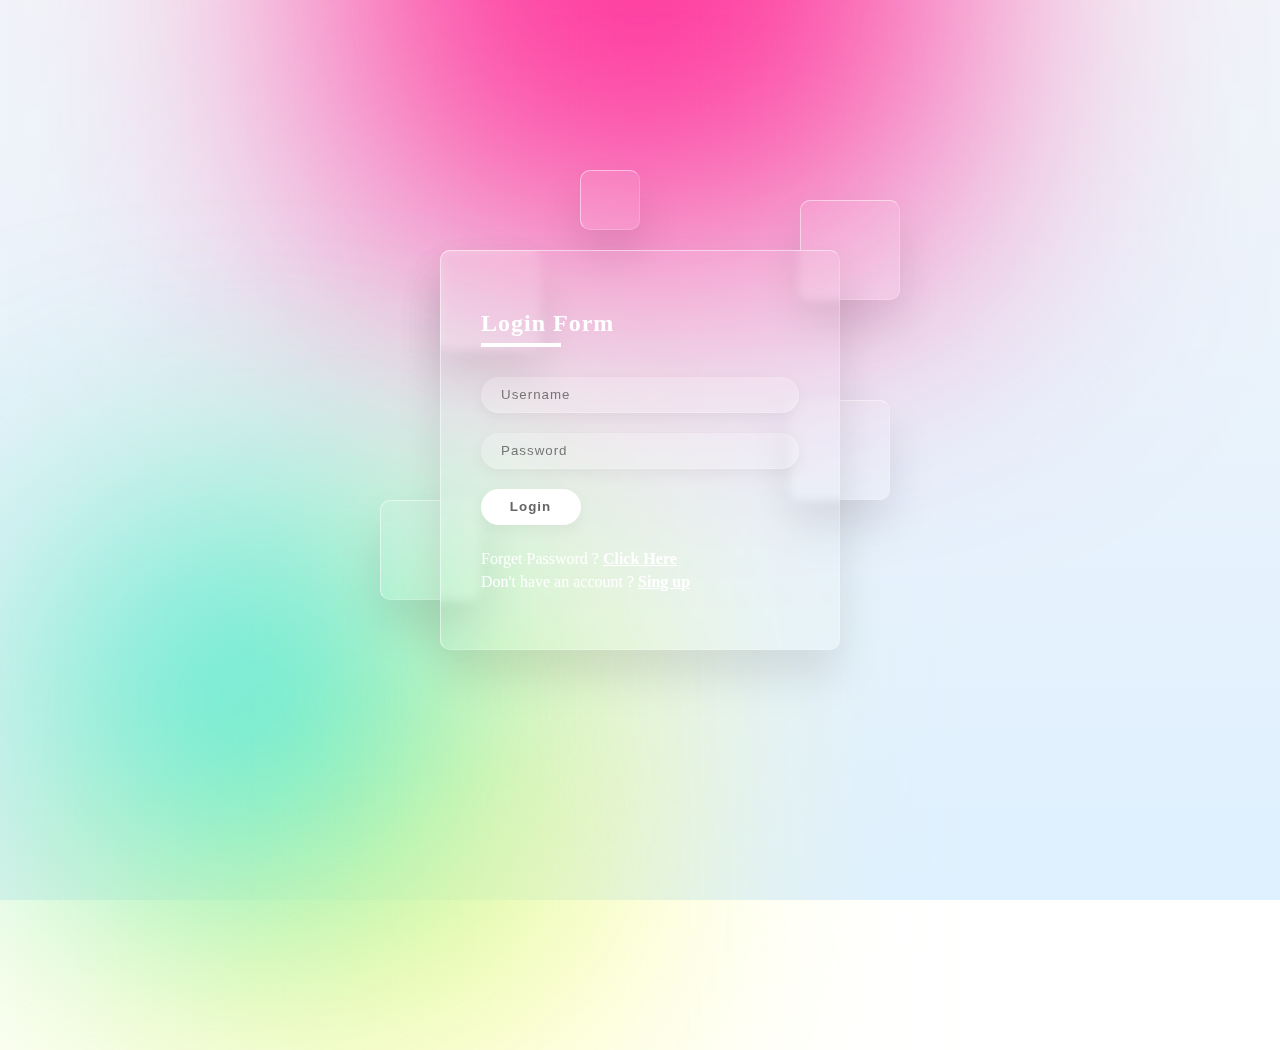
<file: index.html>
<!DOCTYPE html>
<html lang="en">

<head>
    <meta charset="UTF-8">
    <meta name="viewport" content="width=device-width, initial-scale=1.0">
    <title>Document</title>
   <link rel="stylesheet" href="css/en.css">
</head>

<body>
    <section> <!-- 相当于div -->
        <div class="color"></div>
        <div class="color"></div>
        <div class="color"></div>
        <!-- 设置登录模块 -->
        <div class="box">
            <div class="square" style="--i:0"></div>
            <div class="square" style="--i:1"></div>
            <div class="square" style="--i:2"></div>
            <div class="square" style="--i:3"></div>
            <div class="square" style="--i:4"></div>
            <div class="container">
                <div class="form">
                    <h2>Login Form</h2>
                    <form action="" target="_parent">
                        <div class="inputBox">
                            <input type="text" placeholder="Username">
                        </div>
                        <div class="inputBox">
                            <input type="password" placeholder="Password">
                        </div>
                        <div class="inputBox">
                            <input type="submit" value="Login">
                        </div>
                        <p class="forget">Forget Password ?
                            <a href="#">Click Here</a>
                        </p>
                        <p class="forget">
                            Don't have an account ?
                            <a href="#">Sing up</a>
                        </p>
                    </form>
                </div>
            </div>
        </div>
    </section>
</body>

</html>
</file>
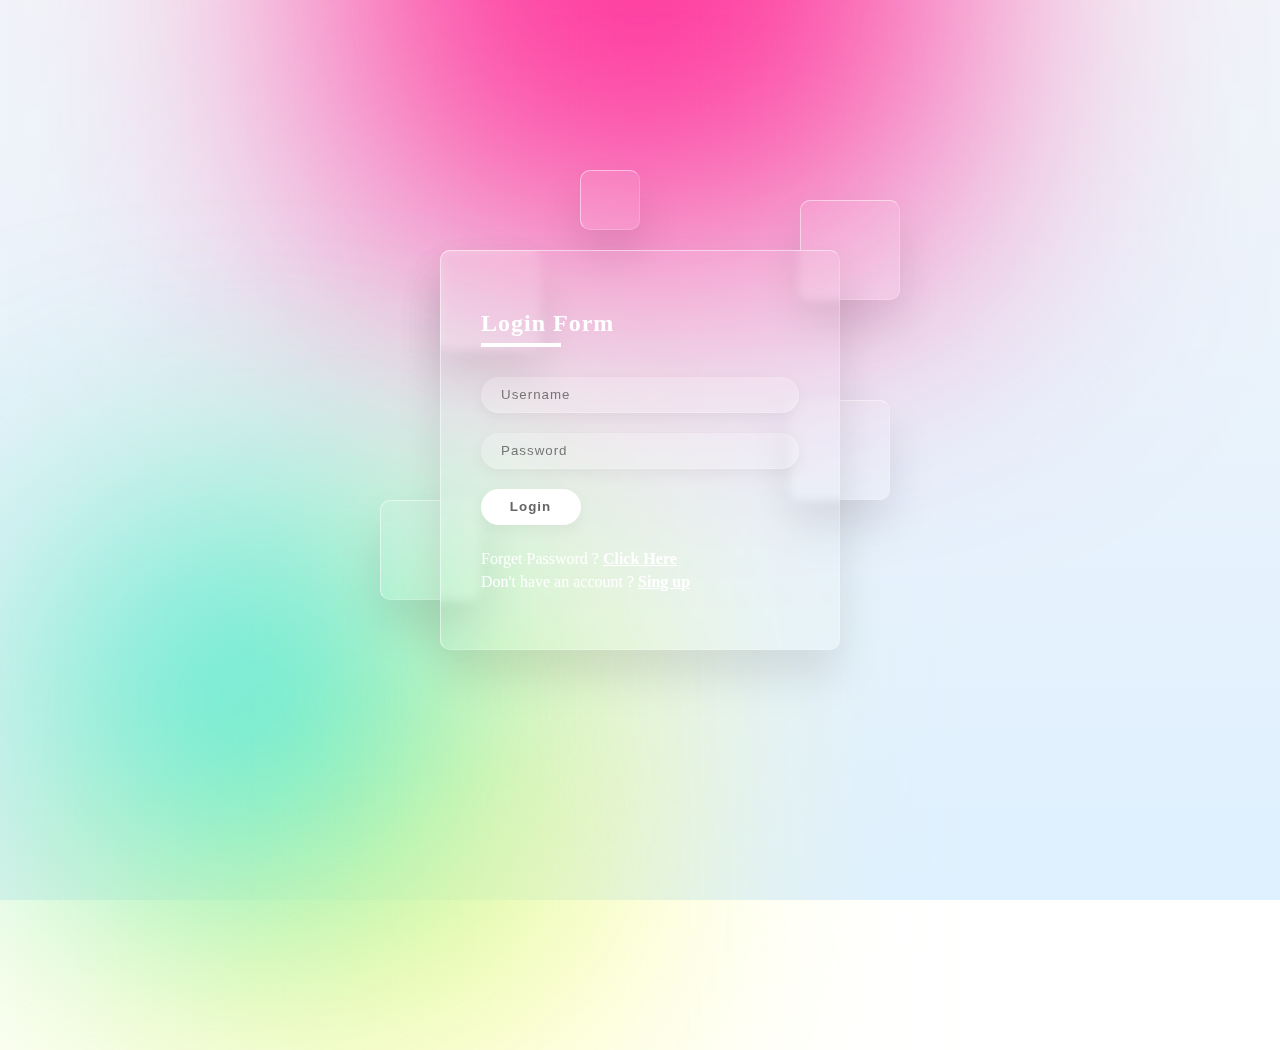
<file: enroll.html>
<!DOCTYPE html>
<html lang="en">

<head>
    <meta charset="UTF-8">
    <meta name="viewport" content="width=device-width, initial-scale=1.0">
    <title>Document</title>
   <link rel="stylesheet" href="css/en.css">
</head>

<body>
    <section> <!-- 相当于div -->
        <div class="color"></div>
        <div class="color"></div>
        <div class="color"></div>
        <!-- 设置登录模块 -->
        <div class="box">
            <div class="square" style="--i:0"></div>
            <div class="square" style="--i:1"></div>
            <div class="square" style="--i:2"></div>
            <div class="square" style="--i:3"></div>
            <div class="square" style="--i:4"></div>
            <div class="container">
                <div class="form">
                    <h2>Login Form</h2>
                    <form action="" target="_parent">
                        <div class="inputBox">
                            <input type="text" placeholder="Username">
                        </div>
                        <div class="inputBox">
                            <input type="password" placeholder="Password">
                        </div>
                        <div class="inputBox">
                            <input type="submit" value="Login">
                        </div>
                        <p class="forget">Forget Password ?
                            <a href="#">Click Here</a>
                        </p>
                        <p class="forget">
                            Don't have an account ?
                            <a href="#">Sing up</a>
                        </p>
                    </form>
                </div>
            </div>
        </div>
    </section>
</body>

</html>
</file>
<file: css/en.css>
* {
    margin: 0;
    padding: 0;
    box-sizing: border-box;
    /*加了box-sizing:border-box属性，padding和border的值就不会在影响元素的宽高，相当于把padding和border的值都算在content里

盒子模型会自动根据padding和border的值来调整content的值，就不需要手动调整

标准盒子模型，一般浏览器也都默认为标准盒子模型。即：box-sizing:content-box

怪异盒子模型，一般根据实际项目需要自行设置。即：box-sizing:border-box*/
    font-size: 黑体;
}

body {
    overflow: hidden;
}

/* 背景渐变设置 */
section {
    display: flex;
    justify-content: center;
    /*  justify-content属性
作用：设置同一行子元素在X轴的对齐方式

属性值	描述
flex-start	排列在当前行的最左边
flex-end	排列在当前行的最右边
center	排列在当前行的中间位置
space-between	间距相等排列，两边不留白
space-around	间距相等排列，两边留白等于间距的一半 */
    align-items: center;
    min-height: 100vh;
    /* linear-gradient:渐变模式 */
    background: linear-gradient(to bottom, #f1f4f9, #dff1ff);
}

/* 设置不同盒子的位置和颜色 */
section .color {
    position: absolute;
}

section .color:nth-child(1) {
    top: -350px;
    width: 600px;
    height: 600px;
    background-color: #ff359b;
}

section .color:nth-child(2) {
    bottom: -150px;
    left: 100px;
    width: 500px;
    height: 500px;
    background: #fffd87;
}

section .color:nth-child(3) {
    bottom: 50px;
    left: 100px;
    width: 300px;
    height: 300px;
    background: #00dfff;
}

section .color {
    /* 通过过滤设置模糊 */
    filter: blur(150px);
}

/* 设置登录模块 */
.container {
    position: relative;
    width: 400px;
    min-height: 400px;
    background: rgba(255, 255, 255, .1);
    border-radius: 10px;
    display: flex;
    justify-content: center;
    align-items: center;
    /* backdrop-filter:透过该层的底部元素模糊化 */
    backdrop-filter: blur(5px);
    box-shadow: 0 25px 45px rgba(0, 0, 0, .1);
    border: 1px solid rgba(255, 255, 255, .5);
    border-right: 1px solid rgba(255, 255, 255, .2);
    border-bottom: 1px solid rgba(255, 255, 255, .2);
}

.form {
    position: relative;
    width: 100%;
    height: 100%;
    padding: 40px;
}

.form h2 {
    position: relative;
    color: #fff;
    font-size: 24px;
    font-weight: 600;
    letter-spacing: 1px;
    margin-bottom: 40px;
}

/* Login下的装饰 */
.form h2::before {
    content: "";
    position: absolute;
    left: 0;
    bottom: -10px;
    width: 80px;
    height: 4px;
    background: #fff;
}

.form .inputBox {
    width: 100%;
    margin-top: 20px;
}

/* 修改input样式 */
.form .inputBox input {
    width: 100%;
    background: rgba(255, 255, 255, .2);
    border: none;
    outline: none;
    padding: 10px 20px;
    border-radius: 35px;
    box-shadow: 0 25px 45px rgba(0, 0, 0, .5);
    border-right: 1px solid rgba(255, 255, 255, .2);
    border-bottom: 1px solid rgba(255, 255, 255, .2);
    letter-spacing: 1px;
    color: #fff;
    box-shadow: 0 5px 15px rgba(0, 0, 0, 0.05);
}
/* 设置登录模块 */
.form .inputBox input[type="submit"]{
    background: #fff;
    color: #666;
    max-width: 100px;
    cursor: pointer;
    margin-bottom: 20px;
    font-weight: 600;
}
.forget{
    margin-top: 5px;
    color: #fff;
}
.forget a {
    color: #fff;
    font-weight: 600;
}
/* 设置装饰动画 */
.box{
    position: relative;
}
.box .square{
    position: absolute;
    width: 100px;
    height: 100px;
    background: rgba(255, 255, 255, .1);
    backdrop-filter: blur(5px);
    box-shadow: 0 25px 45px rgba(0, 0, 0, .1);
    border: 1px solid rgba(255, 255, 255, .5);
    border-right: 1px solid rgba(255, 255, 255, .2);
    border-bottom:  1px solid rgba(255, 255, 255, .2);
    border-radius: 10px;
}
.box .square:nth-child(1){
    top: -50px;
    right: -60px;
    width: 100px;
    height: 100px;
}

.box .square:nth-child(5){
    top: -80px;
    left: 140px;
    width: 60px;
    height: 60px;
}
.box .square:nth-child(3){
    top: 150px;
    left:350px;
}
.box .square:nth-child(4){
top: 250px;
left: -60px;
}
.box .square{
    animation:animate 10s linear infinite ;
    animation-delay: calc(-1s*var(--i));
}
@keyframes animate {
    0%,100%{
        transform: translateY(-40px);
    }
    50%{
        transform: translateY(40px);
    }
}
</file>
